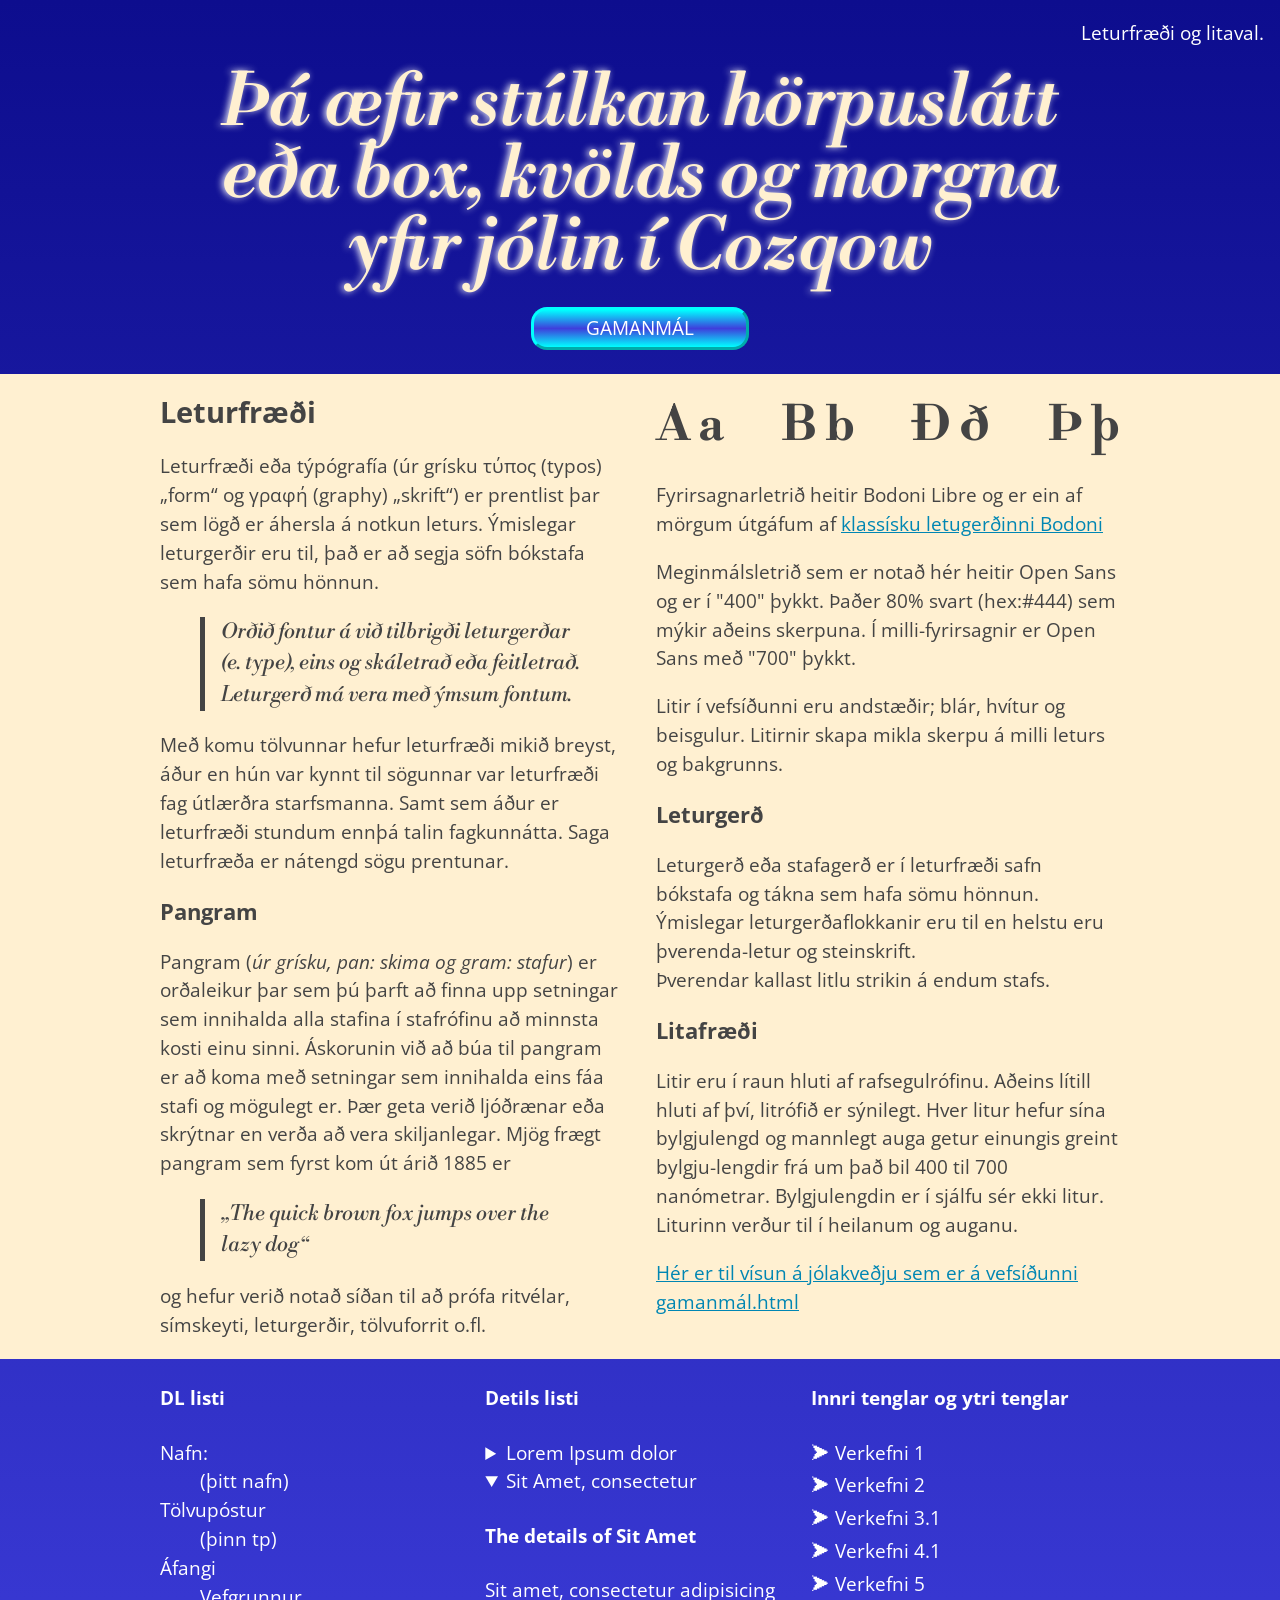
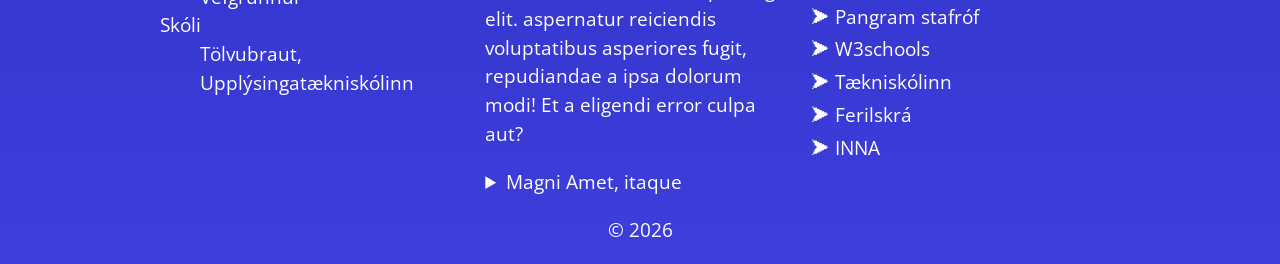
<file: verkefni-5/index.html>
<!DOCTYPE html>
<html lang="is">
  <head>
    <meta name="viewport" content="width=device-width, initial-scale=1.0">
    <meta charset="utf-8"> 
    <title>Verkefni 5 Leturfræði og litaval</title>
	<!--hér sækjum við leturgerðir af fonts.gooogle.com--> 
	<link rel="preconnect" href="https://fonts.googleapis.com">
	<link rel="preconnect" href="https://fonts.gstatic.com" crossorigin>
	<link href="https://fonts.googleapis.com/css2?family=Libre+Bodoni:ital,wght@0,400..700;1,400..700&family=Open+Sans:ital,wght@0,300..800;1,300..800&display=swap" rel="stylesheet">   
	<link rel="stylesheet" href="styles.css">
  </head>
  <body>
    <p class="right">Leturfræði og litaval.</p>
    <header class="container">
        <h1>Þá æfir stúlkan hörpuslátt eða box, kvölds og morgna yfir jólin í Cozqow</h1>
        <a href="gamanmal.html" class="header-button">Gamanmál</a>
    </header>
    <div class="main-bg"> 
    	<main class="container col-2">
			<article>
				<h2>Leturfræði</h2>
				<p>Leturfræði eða týpógrafía (úr grísku τύπος (typos) „form“ og γραφή (graphy) „skrift“) er prentlist þar sem lögð er áhersla á notkun leturs. Ýmislegar leturgerðir eru til, það er að segja söfn bókstafa sem hafa sömu hönnun. </p>
				<blockquote>Orðið fontur á við tilbrigði leturgerðar <em>(e. type)</em>, eins og skáletrað eða feitletrað. Leturgerð má vera með ýmsum fontum.</blockquote>
				<p>Með komu tölvunnar hefur leturfræði mikið breyst, áður en hún var kynnt til sögunnar var leturfræði fag útlærðra starfsmanna. Samt sem áður er leturfræði stundum ennþá talin fagkunnátta. Saga leturfræða er nátengd sögu prentunar.
				</p>
				<h3>Pangram</h3>
				<p>Pangram (<em>úr grísku, pan: skima og gram: stafur</em>) er orðaleikur þar sem þú þarft að finna upp setningar sem innihalda alla stafina í stafrófinu að minnsta kosti einu sinni. Áskorunin við að búa til  pangram er að koma með setningar sem innihalda eins fáa stafi og mögulegt er. Þær geta verið ljóðrænar eða skrýtnar en verða að vera skiljanlegar. Mjög frægt pangram sem fyrst kom út árið 1885 er 
				<blockquote>„The quick brown fox jumps over the lazy dog“</blockquote> og hefur verið notað síðan til að prófa ritvélar, símskeyti, leturgerðir, tölvuforrit o.fl.</p>
			</article>
			<article>
				<section class="bodoni">
					<h1>A a</h1>
					<h1>B b</h1>
					<h1>Ð ð</h1>
					<h1>Þ þ</h1>
				</section>
				<p>Fyrirsagnarletrið heitir Bodoni Libre og er ein af mörgum útgáfum af <a href="https://en.wikipedia.org/wiki/Bodoni"> klassísku letugerðinni Bodoni</a> </li>
				</p><p>Meginmálsletrið sem er notað hér heitir Open Sans og er í "400" þykkt. Þaðer 80% svart (hex:#444) sem mýkir aðeins skerpuna. Í milli-fyrirsagnir er Open Sans með "700" þykkt.
				</p><p>Litir í vefsíðunni eru andstæðir; blár, hvítur og beisgulur. Litirnir skapa mikla skerpu á milli leturs og bakgrunns. </p>
				<h3>Leturgerð</h3>
				<p>Leturgerð eða stafagerð er í leturfræði safn bókstafa og tákna sem hafa sömu hönnun. Ýmislegar leturgerða<wbr>flokkanir eru til en helstu eru þverenda-<wbr>letur og steinskrift. <br>Þverendar kallast litlu strikin á endum stafs.</p> 
				<h3>Litafræði</h3>
				<p>Litir eru í raun hluti af rafsegulrófinu. Aðeins lítill hluti af því, litrófið er sýnilegt. Hver litur hefur sína bylgjulengd og mannlegt auga getur einungis greint bylgju-<wbr>lengdir frá um það bil 400 til 700 nanómetrar. Bylgjulengdin er í sjálfu sér ekki litur. Liturinn verður til í heilanum og auganu.
				</p>       <!-- Ath! ID # er stafnæmt -->
				<p><a href="gamanmal.html#Jólakveðja">Hér er til vísun á jólakveðju sem er á vefsíðunni gamanmál.html</a></p>
			</article>
    	</main>
    </div> <!--bakgrunnur endar hér-->
    <footer class="container col-3">
      <nav>
        <h4>DL listi </h4>
        <dl><!--Description list, nafn tölvupóstur, áfangi og skóli-->
			<dt>Nafn:</dt>
				<dd>(þitt nafn)</dd>
			<dt>Tölvupóstur</dt>
				<dd>(þinn tp)</dd>
			<dt>Áfangi</dt>
				<dd>Vefgrunnur</dd>
			<dt>Skóli</dt>
				<dd>Tölvubraut, Upplýsingatækniskólinn</dd>
        </dl>
      </nav>
      <nav>
			<h4>Detils listi</h4>
			<details name="listi">
				<summary>Lorem Ipsum dolor</summary>
				<h4>The details of Lorem Ipsum</h4>
				<p>Lorem ipsum dolor sit amet, consectetur adipisicing elit. Magni amet, itaque praesentium obcaecati nesciunt, aspernatur reiciendis voluptatibus asperiores fugit?</p>
			</details>
			<details name="listi" open> <!--hægt að bæta við eigindinu (atribute) "open" í listan-->
				<summary>Sit Amet, consectetur</summary>
				<h4>The details of Sit Amet</h4>
				<p>Sit amet, consectetur adipisicing elit. aspernatur reiciendis voluptatibus asperiores fugit, repudiandae a ipsa dolorum modi! Et a eligendi error culpa aut?</p>
			</details>
			<details name="listi">
				<summary>Magni Amet, itaque</summary>
				<h4>The details of Magni Amet</h4>
				<p>Magni amet, itaque praesentium obcaecati nesciunt, Lorem ipsum dolor sit amet, consectetur adipisicing elit. aspernatur reiciendis voluptatibus asperiores fugit, repudiandae a ipsa dolorum modi! Et a eligendi error culpa aut?</p>
			</details>
      </nav>
      <nav>
		<h4>Innri tenglar og ytri tenglar</em></h4>
		<ul>
			<li><a href="../verkefni-1/index.html">Verkefni 1</a></li>
			<li><a href="../verkefni-2//verkefni-21/index.html">Verkefni 2</a></li>
			<li><a href="../verkefni-3/verkefni-31/index.html">Verkefni 3.1</a></li>
			<li><a href="../verkefni-4/verkefni-41/index.html">Verkefni 4.1</a></li>
			<li><a href="#">Verkefni 5</a></li>
		</ul>
        <ul>
			<li><a href="https://pangram.me/">Pangram stafróf</a></li>
			<li><a href="https://www.w3schools.com/">W3schools</a></li>
			<li><a href="https://www.tskoli.is">Tækniskólinn</a></li>
			<li><a href="#">Ferilskrá</a></li>
			<li><a href="https://www.inna.is">INNA</a></li>
        </ul>
      </nav>
      </footer>
    <p class="center">&copy; 2026  <!--nafnið þitt hér--></p>
  </body>
</html>
</file>
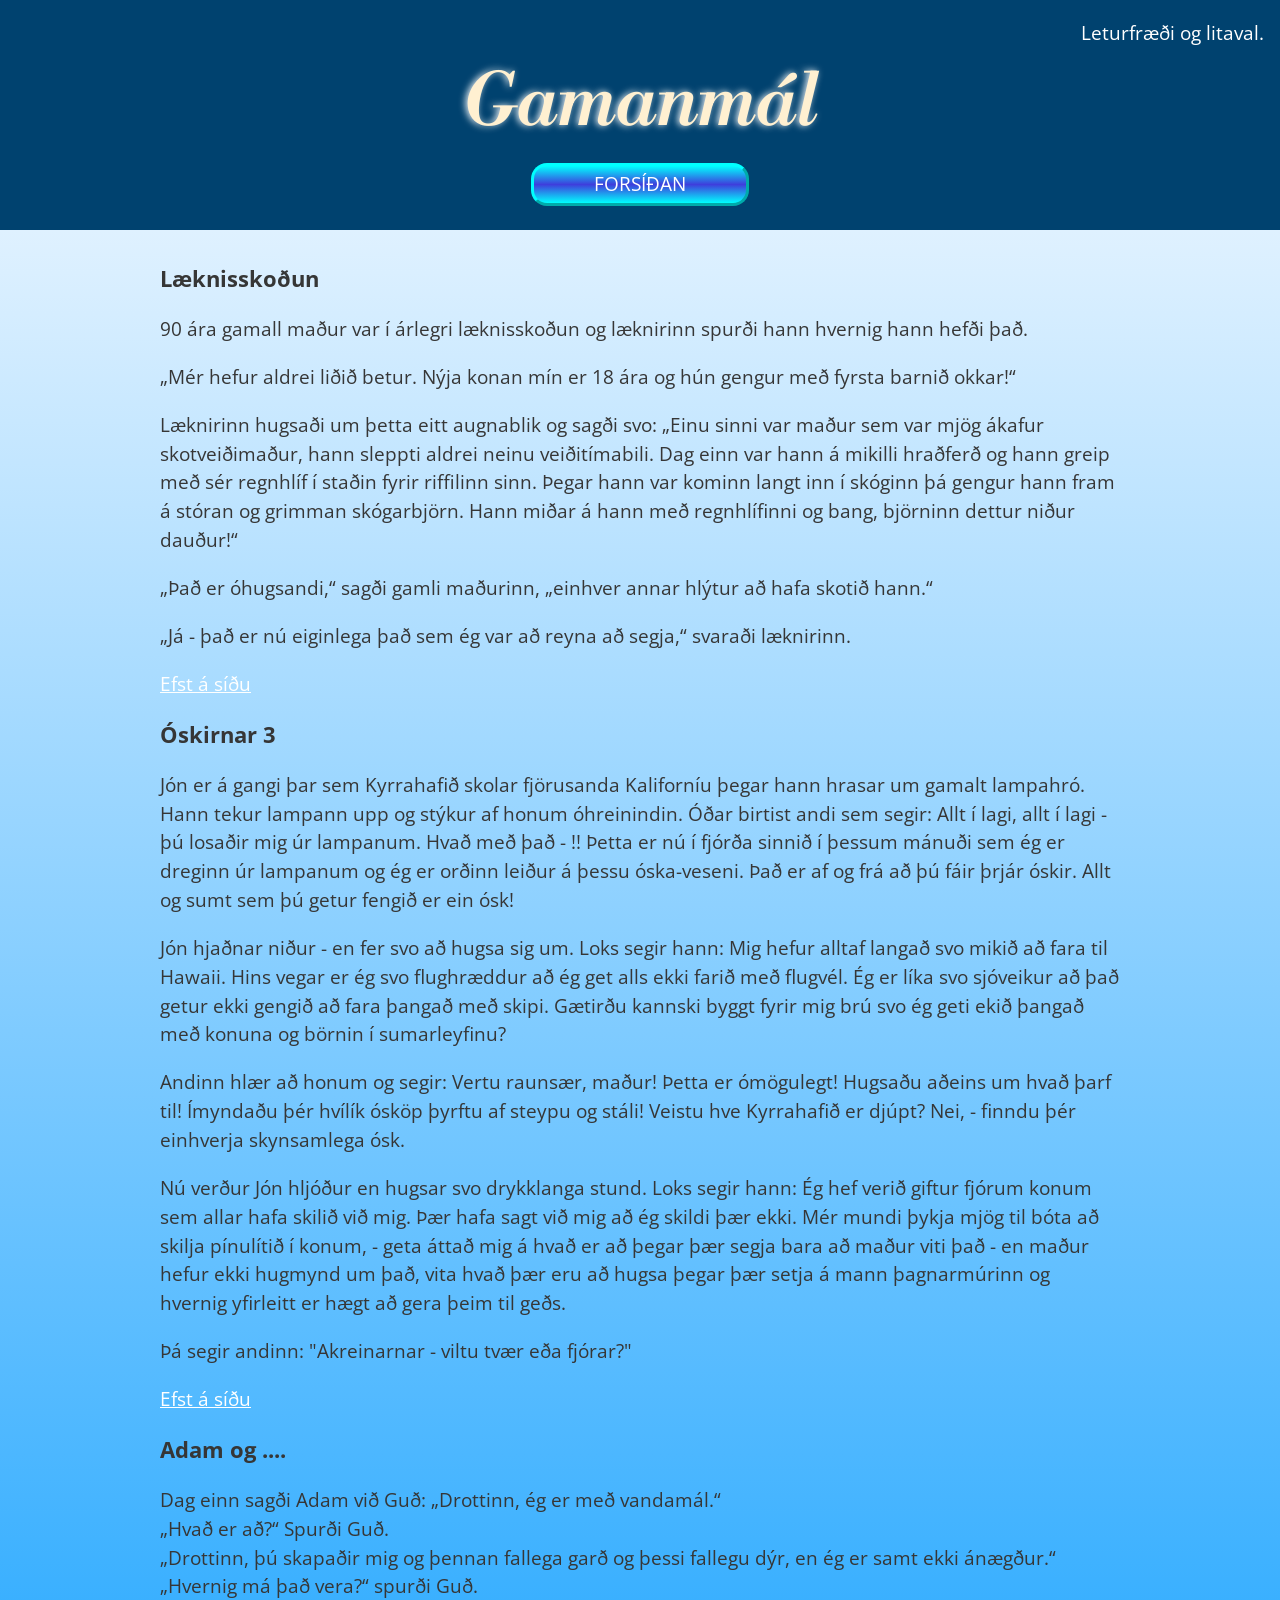
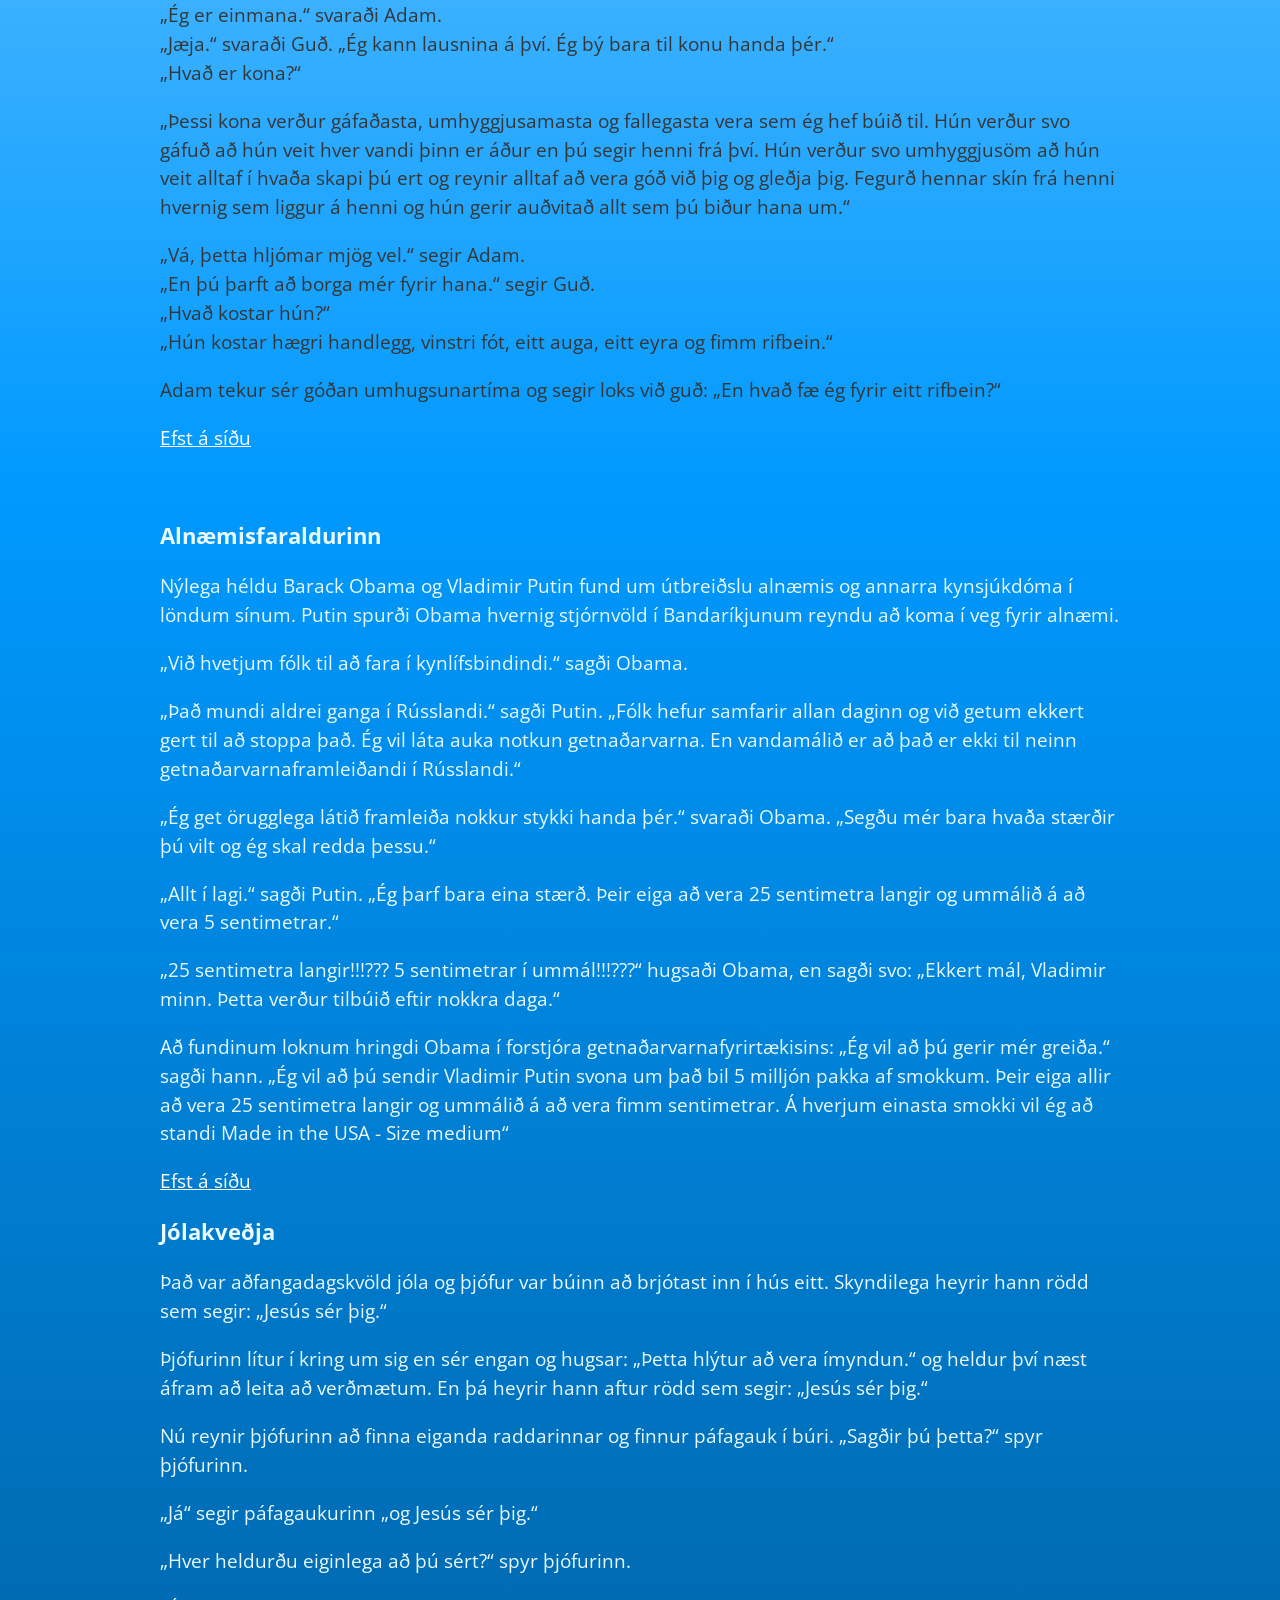
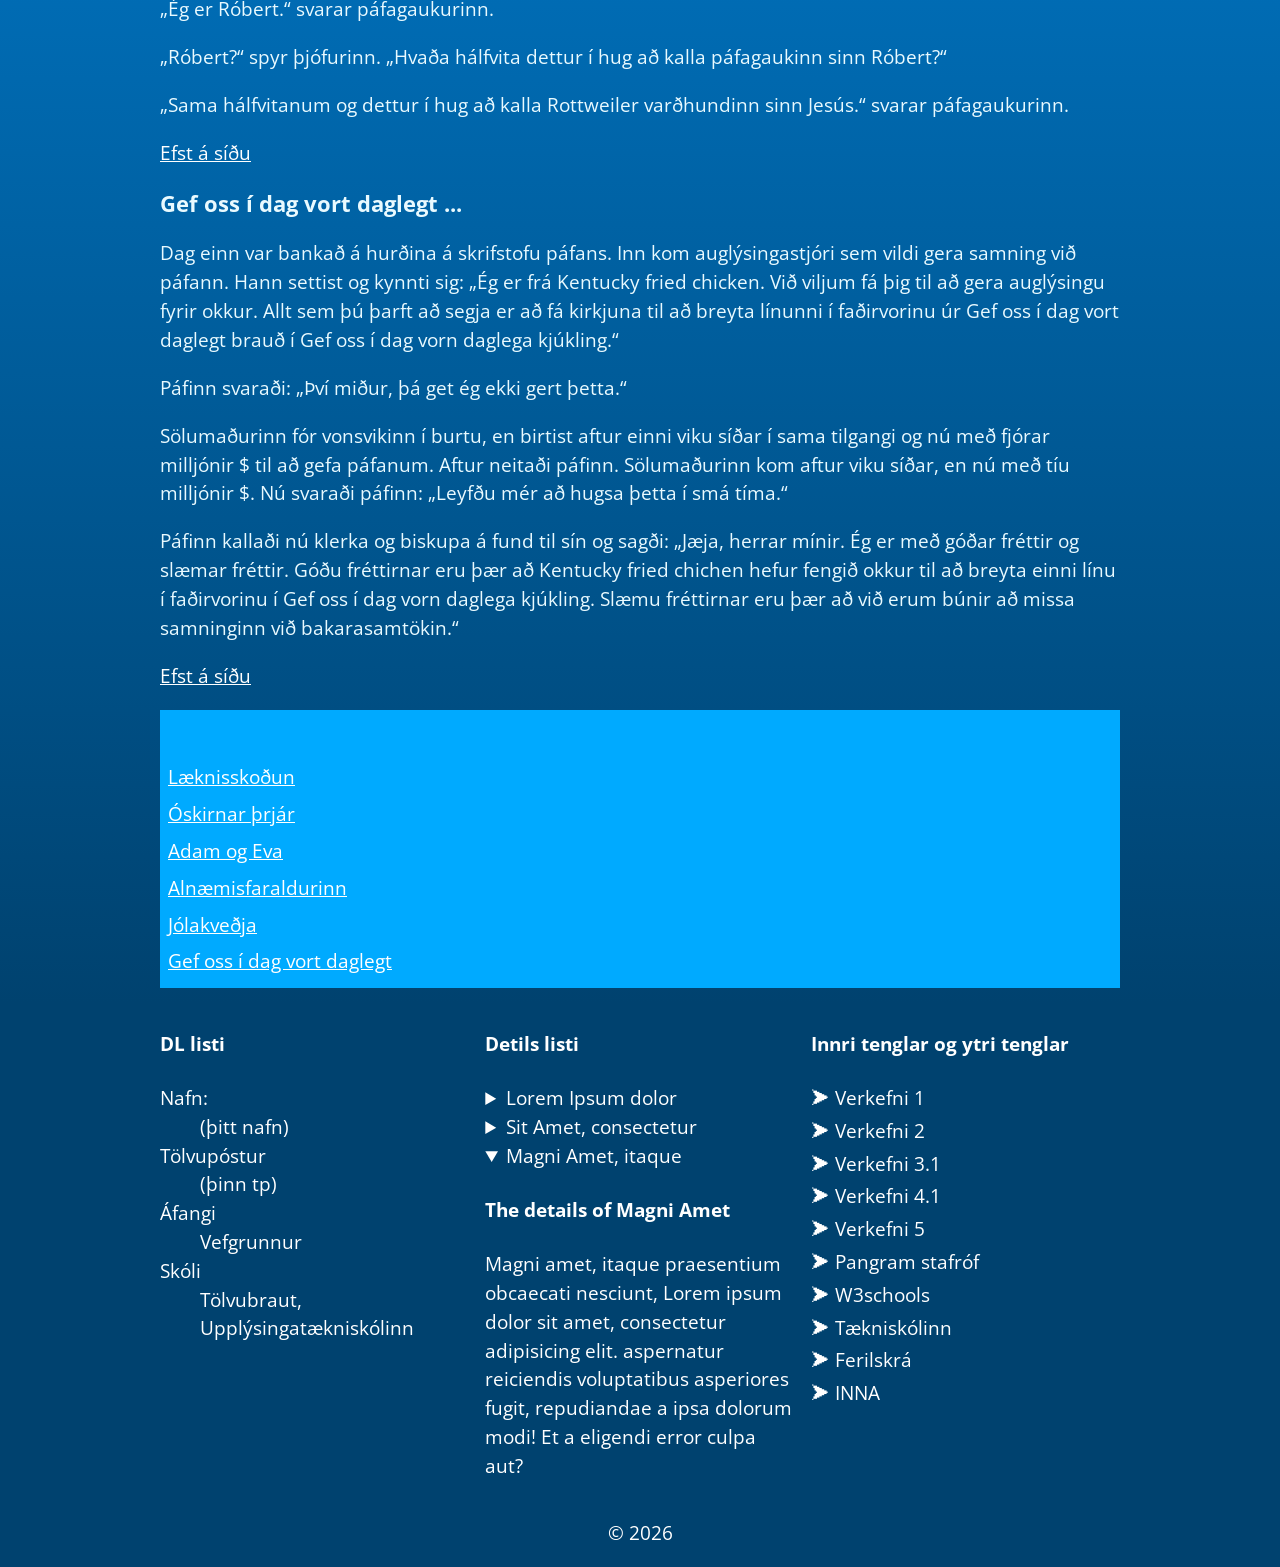
<file: demo.html>
<!DOCTYPE html>
<html lang="is">
  <head>
    <meta name="viewport" content="width=device-width, initial-scale=1.0">
    <meta charset="utf-8"> 
    <title>Verkefni 5 Leturfræði og litaval</title>
	<!--hér sækjum við leturgerðir af fonts.gooogle.com--> 
	<link rel="preconnect" href="https://fonts.googleapis.com">
	<link rel="preconnect" href="https://fonts.gstatic.com" crossorigin>
	<link href="https://fonts.googleapis.com/css2?family=Libre+Bodoni:ital,wght@0,400..700;1,400..700&family=Open+Sans:ital,wght@0,300..800;1,300..800&display=swap" rel="stylesheet">   
	<link rel="stylesheet" href="demo-styles.css">
  </head>
  <body id="#top">
    <p class="right">Leturfræði og litaval.</p>
    <header class="container">
        <h1>Gamanmál</h1>
		<p><a href="index.html" class="header-button">Forsíðan</a></p>
    </header>
    <div class="main-bg-1"> 
    	<main class="container">
			<section class="articles padd-top-7">
				<article id="Læknisskoðun">
					<h3>Læknisskoðun</h3>
					<p>90 ára gamall maður var í árlegri læknisskoðun og læknirinn spurði hann hvernig hann hefði það.
					</p><p>          
					„Mér hefur aldrei liðið betur. Nýja konan mín er 18 ára og hún gengur með fyrsta barnið okkar!“
					</p><p>          
					Læknirinn hugsaði um þetta eitt augnablik og sagði svo: „Einu sinni var maður sem var mjög ákafur skotveiðimaður, hann sleppti aldrei neinu veiðitímabili. Dag einn var hann á mikilli hraðferð og hann greip með sér regnhlíf í staðin fyrir riffilinn sinn. Þegar hann var kominn langt inn í skóginn þá gengur hann fram á stóran og grimman skógarbjörn. Hann miðar á hann með regnhlífinni og bang,  björninn dettur niður dauður!“
					</p><p>          
					„Það er óhugsandi,“ sagði gamli maðurinn, „einhver annar hlýtur að hafa skotið hann.“
					</p>
					<p>„Já - það er nú eiginlega það sem ég var að reyna að segja,“ svaraði læknirinn.</p>
					<p><a href="#top">Efst á síðu</a></p>
				</article>
				<article id="Óskirnar">
					<div>
						<h3>Óskirnar 3</h3>
						<p>Jón er á gangi þar sem Kyrrahafið skolar fjörusanda Kaliforníu þegar hann hrasar um gamalt lampahró. Hann tekur lampann upp og stýkur af honum óhreinindin. Óðar birtist andi sem segir: Allt í lagi, allt í lagi - þú losaðir mig úr lampanum. Hvað með það - !! Þetta er nú í fjórða sinnið í þessum mánuði sem ég er dreginn úr lampanum og ég er orðinn leiður á þessu óska-veseni. Það er af og frá að þú fáir þrjár óskir. Allt og sumt sem þú getur fengið er ein ósk!
						</p><p>
						Jón hjaðnar niður - en fer svo að hugsa sig um. Loks segir hann: Mig hefur alltaf langað svo mikið að fara til Hawaii. Hins vegar er ég svo flughræddur að ég get alls ekki farið með flugvél. Ég er líka svo sjóveikur að það getur ekki gengið að fara þangað með skipi. Gætirðu kannski byggt fyrir mig brú svo ég geti ekið þangað með konuna og börnin í sumarleyfinu?
						</p>
					</div>
					<div>
						<p>Andinn hlær að honum og segir: Vertu raunsær, maður! Þetta er ómögulegt! Hugsaðu aðeins um hvað þarf til! Ímyndaðu þér hvílík ósköp þyrftu af steypu og stáli! Veistu hve Kyrrahafið er djúpt? Nei, - finndu þér einhverja skynsamlega ósk.
						</p><p>
						Nú verður Jón hljóður en hugsar svo drykklanga stund. Loks segir hann: Ég hef verið giftur fjórum konum sem allar hafa skilið við mig. Þær hafa sagt við mig að ég skildi þær ekki. Mér mundi þykja mjög til bóta að skilja pínulítið í konum, - geta áttað mig á hvað er að þegar þær segja bara að maður viti það - en maður hefur ekki hugmynd um það, vita hvað þær eru að hugsa þegar þær setja á mann þagnarmúrinn og hvernig yfirleitt er hægt að gera þeim til geðs.
						</p><p>
						Þá segir andinn: "Akreinarnar - viltu tvær eða fjórar?"
						</p>
						<p><a href="#top">Efst á síðu</a></p>
					</div>
				</article>
				<article id="Adam">
					<h3>Adam og ....</h3>
					<P>Dag einn sagði Adam við Guð: „Drottinn, ég er með vandamál.“
					<br>„Hvað er að?“ Spurði Guð.
					<br>„Drottinn, þú skapaðir mig og þennan fallega garð og þessi fallegu dýr, en ég er samt ekki ánægður.“
					<br>„Hvernig má það vera?“ spurði Guð.
					<br>„Ég er einmana.“ svaraði Adam.
					<br>„Jæja.“ svaraði Guð. „Ég kann lausnina á því. Ég bý bara til konu handa þér.“
					<br>„Hvað er kona?“
					<p>„Þessi kona verður gáfaðasta, umhyggjusamasta og fallegasta vera sem ég hef búið til. Hún verður svo gáfuð að hún veit hver vandi þinn er áður en þú segir henni frá því. Hún verður svo umhyggjusöm að hún veit alltaf í hvaða skapi þú ert og reynir alltaf að vera góð við þig og gleðja þig. Fegurð hennar skín frá henni hvernig sem liggur á henni og hún gerir auðvitað allt sem þú biður hana um.“</p>
					<p>„Vá, þetta hljómar mjög vel.“ segir Adam.
					<br>„En þú þarft að borga mér fyrir hana.“ segir Guð.
					<br>„Hvað kostar hún?“
					<br>„Hún kostar hægri handlegg, vinstri fót, eitt auga, eitt eyra og fimm rifbein.“
					<p>Adam tekur sér góðan umhugsunartíma og segir loks við guð: „En hvað fæ ég fyrir eitt rifbein?“
					</p>
					<p><a href="#top">Efst á síðu</a></p>
				</article>
			</section>
		</main>
	</div> <!--bakgrunnur 1 endar hér-->
	<div class="main-bg-2"> 
		<main class="container">
			<section
				<article id="Alnæmis">
					<h3 class=" ">Alnæmisfaraldurinn</h3>
					<p>Nýlega héldu Barack Obama og Vladimir Putin fund um útbreiðslu alnæmis og annarra kynsjúkdóma í löndum sínum. Putin spurði Obama hvernig stjórnvöld í Bandaríkjunum reyndu að koma í veg fyrir alnæmi.
					</p><p>
					„Við hvetjum fólk til að fara í kynlífsbindindi.“ sagði Obama.
					</p><p>
					„Það mundi aldrei ganga í Rússlandi.“ sagði Putin. „Fólk hefur samfarir allan daginn og við getum ekkert gert til að stoppa það. Ég vil láta auka notkun getnaðarvarna. En vandamálið er að það er ekki til neinn getnaðarvarnaframleiðandi í Rússlandi.“
					</p><p>
					„Ég get örugglega látið framleiða nokkur stykki handa þér.“ svaraði Obama. „Segðu mér bara hvaða stærðir þú vilt og ég skal redda þessu.“
					</p><p>
					„Allt í lagi.“ sagði Putin. „Ég þarf bara eina stærð. Þeir eiga að vera 25 sentimetra langir og ummálið á að vera 5 sentimetrar.“
					</p><p>
					„25 sentimetra langir!!!??? 5 sentimetrar í ummál!!!???“ hugsaði Obama, en sagði svo: „Ekkert mál, Vladimir minn. Þetta verður tilbúið eftir nokkra daga.“
					</p><p>
					Að fundinum loknum hringdi Obama í forstjóra getnaðarvarnafyrirtækisins: „Ég vil að þú gerir mér greiða.“ sagði hann. „Ég vil að þú sendir Vladimir Putin svona um það bil 5 milljón pakka af smokkum. Þeir eiga allir að vera 25 sentimetra langir og ummálið á að vera fimm sentimetrar. Á hverjum einasta smokki vil ég að standi Made in the USA - Size medium“
					</p>
					<p><a href="#top">Efst á síðu</a></p>
				</article>
				<article id="Jólakveðja">
					<h3>Jólakveðja</h3>
					<p>Það var aðfangadagskvöld jóla og þjófur var búinn að brjótast inn í hús eitt. Skyndilega heyrir hann rödd sem segir: „Jesús sér þig.“
					</p><p>
					Þjófurinn lítur í kring um sig en sér engan og hugsar: „Þetta hlýtur að vera ímyndun.“ og heldur því næst áfram að leita að verðmætum. En þá heyrir hann aftur rödd sem segir: „Jesús sér þig.“
					</p><p>
					Nú reynir þjófurinn að finna eiganda raddarinnar og finnur páfagauk í búri. „Sagðir þú þetta?“ spyr þjófurinn.
					</p><p>
					„Já“ segir páfagaukurinn „og Jesús sér þig.“
					</p><p>
					„Hver heldurðu eiginlega að þú sért?“ spyr þjófurinn.
					</p><p>
					„Ég er Róbert.“ svarar páfagaukurinn.
					</p><p>
					„Róbert?“ spyr þjófurinn. „Hvaða hálfvita dettur í hug að kalla páfagaukinn sinn Róbert?“
					</p><p>
					„Sama hálfvitanum og dettur í hug að kalla Rottweiler varðhundinn sinn Jesús.“ svarar páfagaukurinn.
					</p><p><a href="#top">Efst á síðu</a></p>
				</article>
				<article id="Gef">
					<h3>Gef oss í dag vort daglegt ... </h3>
					<p>Dag einn var bankað á hurðina á skrifstofu páfans. Inn kom auglýsingastjóri sem vildi gera samning við páfann. Hann settist og kynnti sig: „Ég er frá Kentucky fried chicken. Við viljum fá þig til að gera auglýsingu fyrir okkur. Allt sem þú þarft að segja er að fá kirkjuna til að breyta línunni í faðirvorinu úr Gef oss í dag vort daglegt brauð í Gef oss í dag vorn daglega kjúkling.“
					</p><p>
					Páfinn svaraði: „Því miður, þá get ég ekki gert þetta.“
					</p><p>
					Sölumaðurinn fór vonsvikinn í burtu, en birtist aftur einni viku síðar í sama tilgangi og nú með fjórar milljónir $ til að gefa páfanum. Aftur neitaði páfinn. Sölumaðurinn kom aftur viku síðar, en nú með tíu milljónir $. Nú svaraði páfinn: „Leyfðu mér að hugsa þetta í smá tíma.“
					</p><p>
					Páfinn kallaði nú klerka og biskupa á fund til sín og sagði: „Jæja, herrar mínir. Ég er með góðar fréttir og slæmar fréttir. Góðu fréttirnar eru þær að Kentucky fried chichen hefur fengið okkur til að breyta einni línu í faðirvorinu í Gef oss í dag vorn daglega kjúkling. Slæmu fréttirnar eru þær að við erum búnir að missa samninginn við bakarasamtökin.“
					</p><p><a href="#top">Efst á síðu</a></p>
				</article>
			</section>
			<section class="sticky-menu"><!--verður að vera "block element" til að vera "sticky"-->
				<aside class="aside-menu"><!--setjum display flex og grid-area á aside og staðsetjum efst á síðu í farsímaskjáum-->
					<a href="#Læknisskoðun">Læknisskoðun</a>
					<a href="#Óskirnar">Óskirnar þrjár</a>
					<a href="#Adam">Adam og Eva</a>
					<a href="#Alnæmis">Alnæmisfaraldurinn</a>
					<a href="#Jólakveðja">Jólakveðja</a>
					<a href="#Gef">Gef oss í dag vort daglegt</a>
				</aside>
			</section>
        </main>
    </div> <!--bakgrunnur 2 endar hér-->
    <footer class="container col-3">
      <nav>
        <h4>DL listi </h4>
        <dl><!--Description list, nafn tölvupóstur, áfangi og skóli-->
			<dt>Nafn:</dt>
				<dd>(þitt nafn)</dd>
			<dt>Tölvupóstur</dt>
				<dd>(þinn tp)</dd>
			<dt>Áfangi</dt>
				<dd>Vefgrunnur</dd>
			<dt>Skóli</dt>
				<dd>Tölvubraut, Upplýsingatækniskólinn</dd>
        </dl>
      </nav>
      <nav>
			<h4>Detils listi</h4>
			<details name="listi">
				<summary>Lorem Ipsum dolor</summary>
				<h4>The details of Lorem Ipsum</h4>
				<p>Lorem ipsum dolor sit amet, consectetur adipisicing elit. Magni amet, itaque praesentium obcaecati nesciunt, aspernatur reiciendis voluptatibus asperiores fugit?</p>
			</details>
			<details name="listi"> <!--hægt að bæta við eigindinu (atribute) "open" í listan-->
				<summary>Sit Amet, consectetur</summary>
				<h4>The details of Sit Amet</h4>
				<p>Sit amet, consectetur adipisicing elit. aspernatur reiciendis voluptatibus asperiores fugit, repudiandae a ipsa dolorum modi! Et a eligendi error culpa aut?</p>
			</details>
			<details name="listi" open>
				<summary>Magni Amet, itaque</summary>
				<h4>The details of Magni Amet</h4>
				<p>Magni amet, itaque praesentium obcaecati nesciunt, Lorem ipsum dolor sit amet, consectetur adipisicing elit. aspernatur reiciendis voluptatibus asperiores fugit, repudiandae a ipsa dolorum modi! Et a eligendi error culpa aut?</p>
			</details>
      </nav>
      <nav>
		<h4>Innri tenglar og ytri tenglar</em></h4>
		<ul>
			<li><a href="../verkefni-1">Verkefni 1</a></li>
			<li><a href="../verkefni-2/">Verkefni 2</a></li>
			<li><a href="../verkefni-3/verkefni-31/">Verkefni 3.1</a></li>
			<li><a href="../verkefni-4/verkefni-41/">Verkefni 4.1</a></li>
			<li><a href="../verkefni-5/index.html">Verkefni 5</a></li>
		</ul>
        <ul>
			<li><a href="https://pangram.me/">Pangram stafróf</a></li>
			<li><a href="https://www.w3schools.com/">W3schools</a></li>
			<li><a href="https://www.tskoli.is">Tækniskólinn</a></li>
			<li><a href="#">Ferilskrá</a></li>
			<li><a href="https://www.inna.is">INNA</a></li>
        </ul>
      </nav>
      </footer>
    <p class="center">&copy; 2026  <!--nafnið þitt hér--></p>
  </body>
</html>
</file>
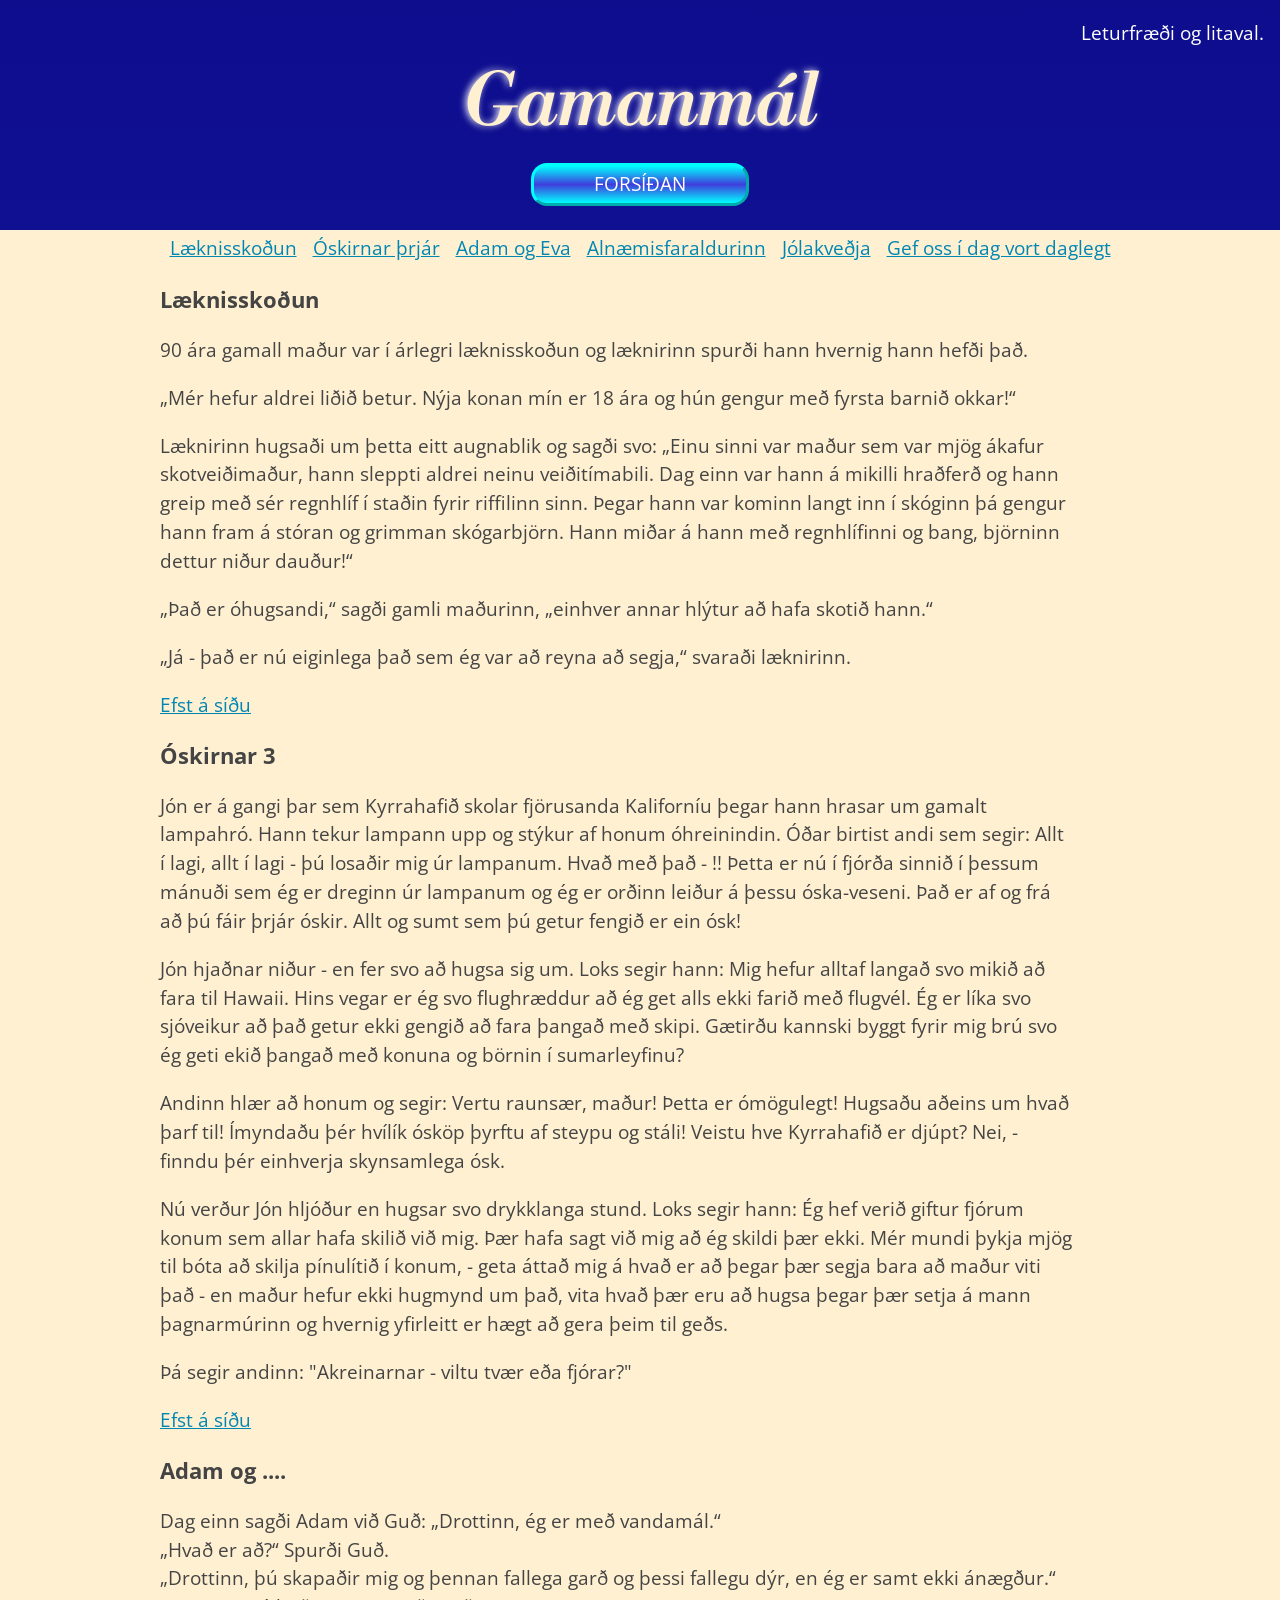
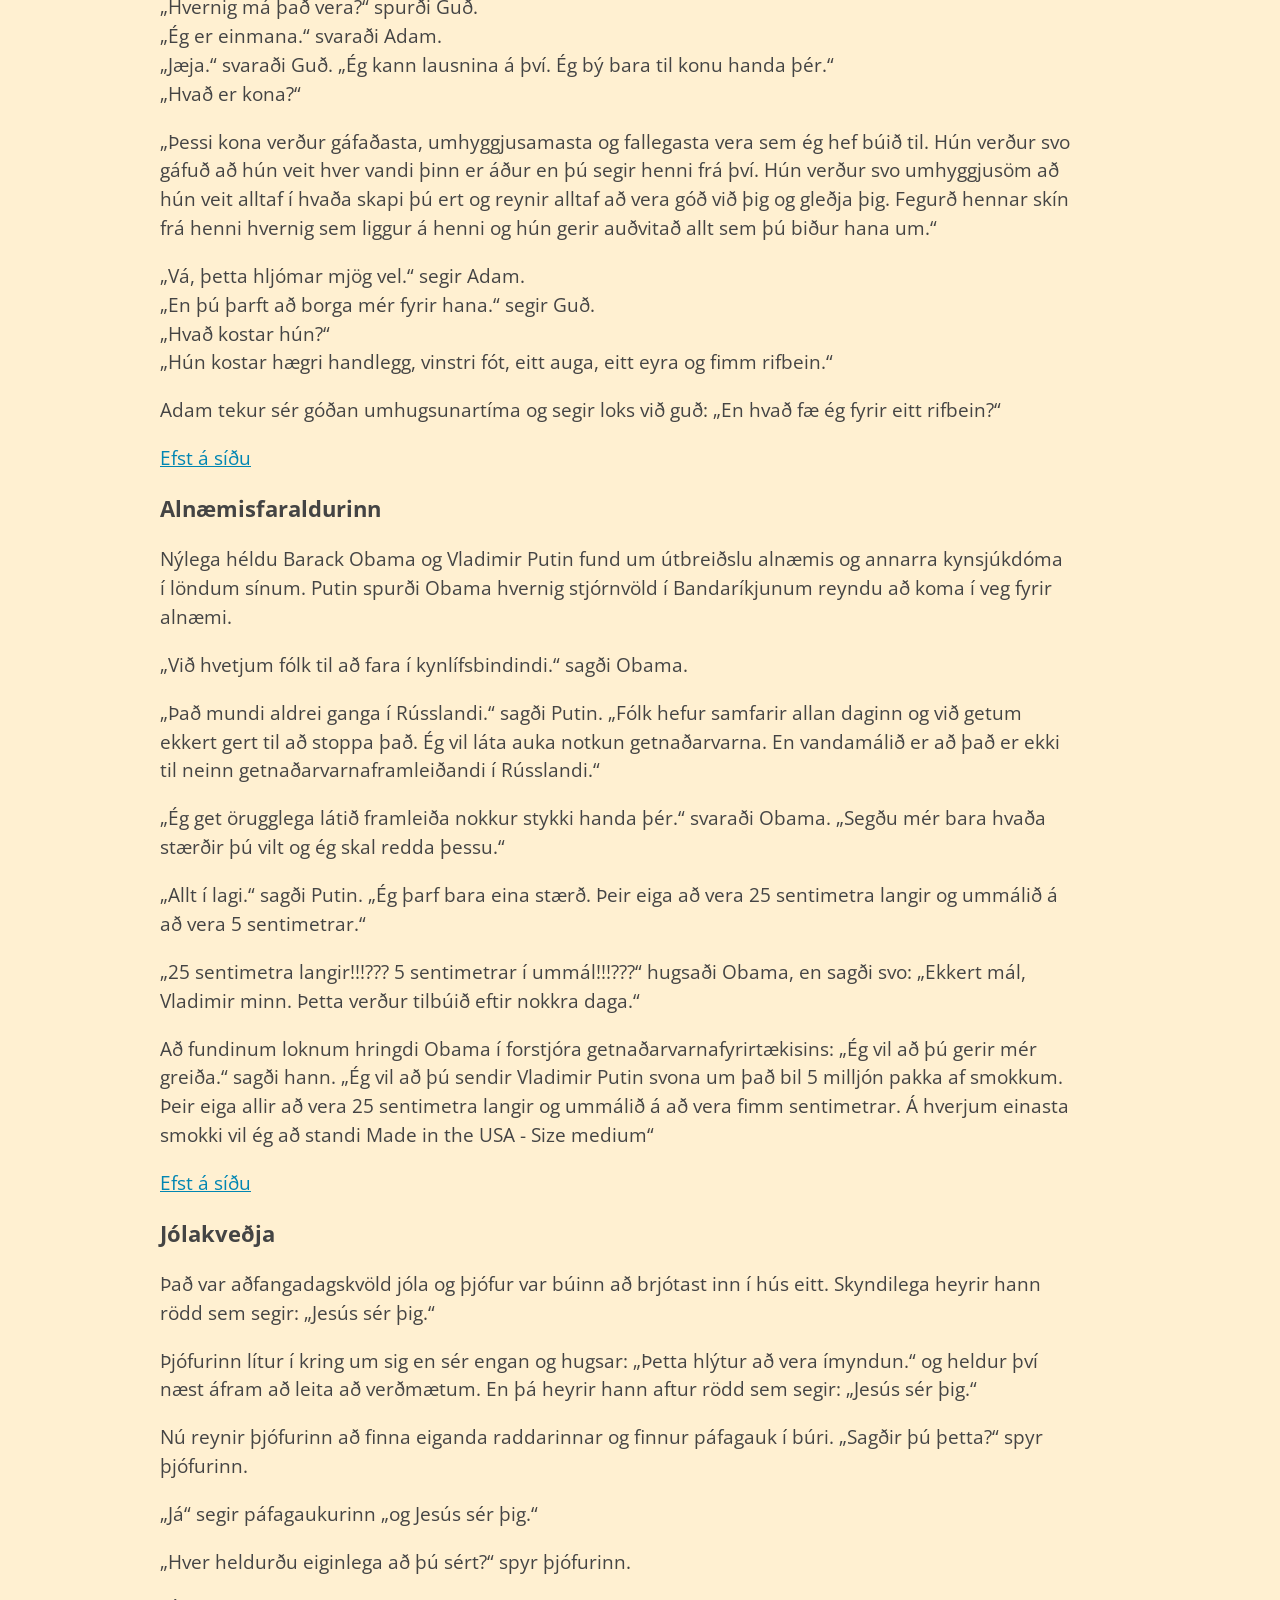
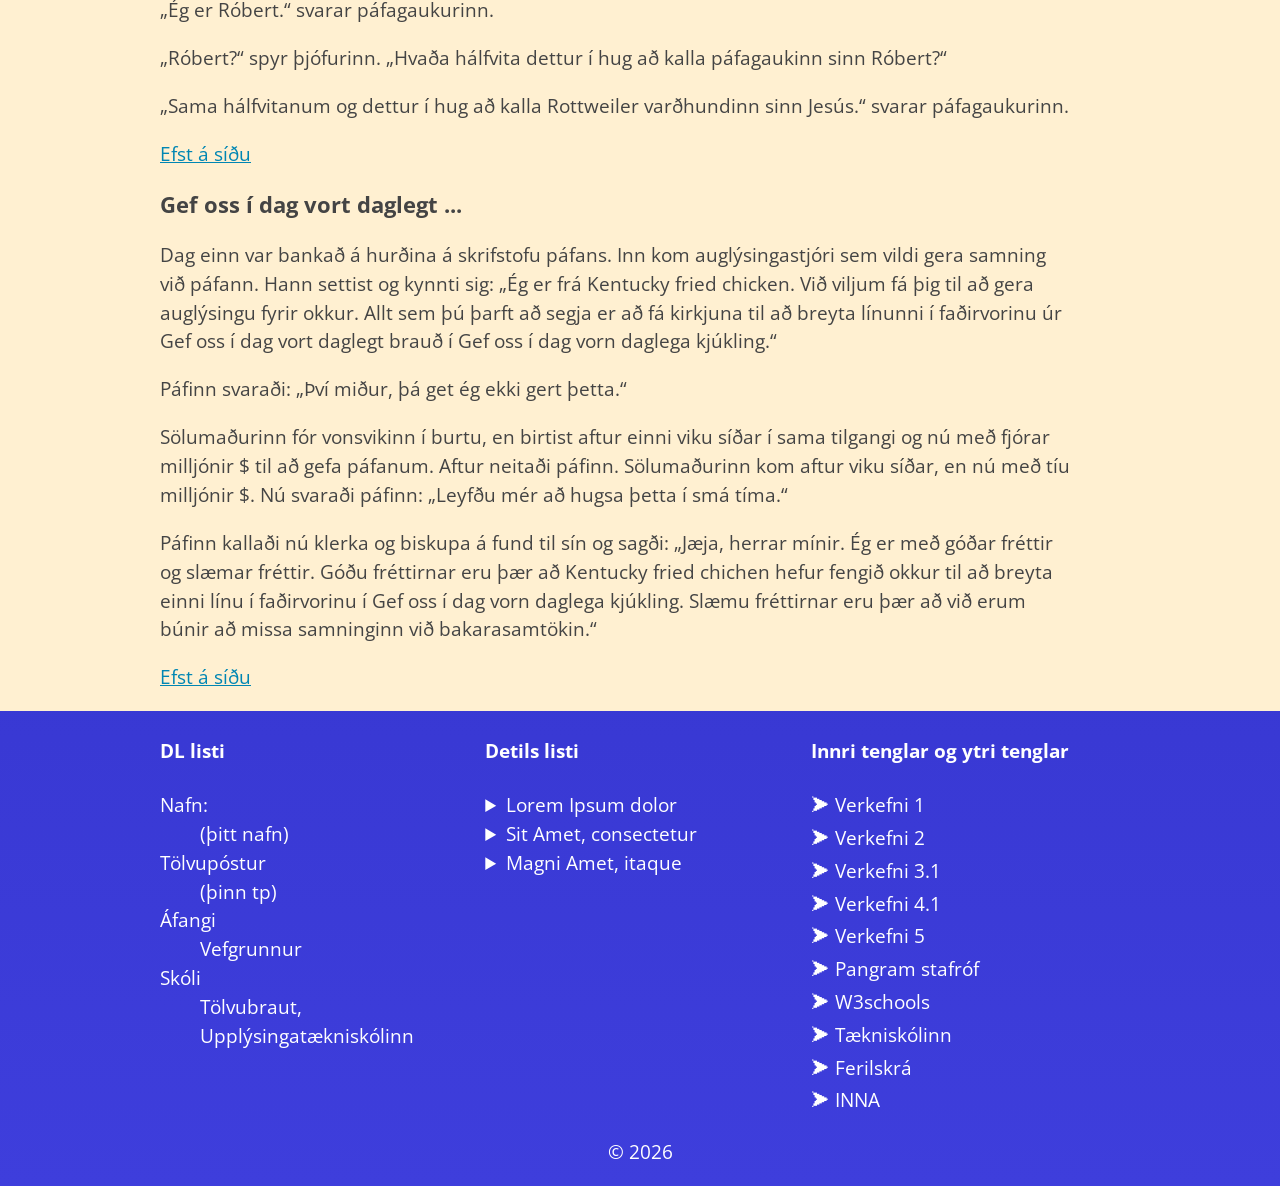
<file: gamanmal.html>
<!DOCTYPE html>
<html lang="is">
  <head>
    <meta name="viewport" content="width=device-width, initial-scale=1.0">
    <meta charset="utf-8"> 
    <title>Verkefni 5 Leturfræði og litaval</title>
	<!--hér sækjum við leturgerðir af fonts.gooogle.com--> 
	<link rel="preconnect" href="https://fonts.googleapis.com">
	<link rel="preconnect" href="https://fonts.gstatic.com" crossorigin>
	<link href="https://fonts.googleapis.com/css2?family=Libre+Bodoni:ital,wght@0,400..700;1,400..700&family=Open+Sans:ital,wght@0,300..800;1,300..800&display=swap" rel="stylesheet">   
	<link rel="stylesheet" href="styles.css">
  </head>
  <body id="#top">
    <p class="right">Leturfræði og litaval.</p>
    <header class="container">
        <h1>Gamanmál</h1>
		<p><a href="index.html" class="header-button">Forsíðan</a></p>
    </header>
    <div class="main-bg">
		
			<section class="sticky-menu"><!--verður að vera "block element" til að vera "sticky"-->
				<aside class="aside-menu"><!--setjum display flex og grid-area á aside og staðsetjum efst á síðu í farsímaskjáum-->
					<a href="#Læknisskoðun">Læknisskoðun</a>
					<a href="#Óskirnar">Óskirnar þrjár</a>
					<a href="#Adam">Adam og Eva</a>
					<a href="#Alnæmis">Alnæmisfaraldurinn</a>
					<a href="#Jólakveðja">Jólakveðja</a>
					<a href="#Gef">Gef oss í dag vort daglegt</a>
				</aside>
			</section>
 
    	<main class="container col-31">
			<section class="articles padd-top-7">
				<article id="Læknisskoðun">
					<h3>Læknisskoðun</h3>
					<p>90 ára gamall maður var í árlegri læknisskoðun og læknirinn spurði hann hvernig hann hefði það.
					</p><p>          
					„Mér hefur aldrei liðið betur. Nýja konan mín er 18 ára og hún gengur með fyrsta barnið okkar!“
					</p><p>          
					Læknirinn hugsaði um þetta eitt augnablik og sagði svo: „Einu sinni var maður sem var mjög ákafur skotveiðimaður, hann sleppti aldrei neinu veiðitímabili. Dag einn var hann á mikilli hraðferð og hann greip með sér regnhlíf í staðin fyrir riffilinn sinn. Þegar hann var kominn langt inn í skóginn þá gengur hann fram á stóran og grimman skógarbjörn. Hann miðar á hann með regnhlífinni og bang,  björninn dettur niður dauður!“
					</p><p>          
					„Það er óhugsandi,“ sagði gamli maðurinn, „einhver annar hlýtur að hafa skotið hann.“
					</p>
					<p>„Já - það er nú eiginlega það sem ég var að reyna að segja,“ svaraði læknirinn.</p>
					<p><a href="#top">Efst á síðu</a></p>
				</article>
				<article id="Óskirnar">
					<div>
						<h3>Óskirnar 3</h3>
						<p>Jón er á gangi þar sem Kyrrahafið skolar fjörusanda Kaliforníu þegar hann hrasar um gamalt lampahró. Hann tekur lampann upp og stýkur af honum óhreinindin. Óðar birtist andi sem segir: Allt í lagi, allt í lagi - þú losaðir mig úr lampanum. Hvað með það - !! Þetta er nú í fjórða sinnið í þessum mánuði sem ég er dreginn úr lampanum og ég er orðinn leiður á þessu óska-veseni. Það er af og frá að þú fáir þrjár óskir. Allt og sumt sem þú getur fengið er ein ósk!
						</p><p>
						Jón hjaðnar niður - en fer svo að hugsa sig um. Loks segir hann: Mig hefur alltaf langað svo mikið að fara til Hawaii. Hins vegar er ég svo flughræddur að ég get alls ekki farið með flugvél. Ég er líka svo sjóveikur að það getur ekki gengið að fara þangað með skipi. Gætirðu kannski byggt fyrir mig brú svo ég geti ekið þangað með konuna og börnin í sumarleyfinu?
						</p>
					</div>
					<div>
						<p>Andinn hlær að honum og segir: Vertu raunsær, maður! Þetta er ómögulegt! Hugsaðu aðeins um hvað þarf til! Ímyndaðu þér hvílík ósköp þyrftu af steypu og stáli! Veistu hve Kyrrahafið er djúpt? Nei, - finndu þér einhverja skynsamlega ósk.
						</p><p>
						Nú verður Jón hljóður en hugsar svo drykklanga stund. Loks segir hann: Ég hef verið giftur fjórum konum sem allar hafa skilið við mig. Þær hafa sagt við mig að ég skildi þær ekki. Mér mundi þykja mjög til bóta að skilja pínulítið í konum, - geta áttað mig á hvað er að þegar þær segja bara að maður viti það - en maður hefur ekki hugmynd um það, vita hvað þær eru að hugsa þegar þær setja á mann þagnarmúrinn og hvernig yfirleitt er hægt að gera þeim til geðs.
						</p><p>
						Þá segir andinn: "Akreinarnar - viltu tvær eða fjórar?"
						</p>
						<p><a href="#top">Efst á síðu</a></p>
					</div>
				</article>
				<article id="Adam">
					<h3>Adam og ....</h3>
					<P>Dag einn sagði Adam við Guð: „Drottinn, ég er með vandamál.“
					<br>„Hvað er að?“ Spurði Guð.
					<br>„Drottinn, þú skapaðir mig og þennan fallega garð og þessi fallegu dýr, en ég er samt ekki ánægður.“
					<br>„Hvernig má það vera?“ spurði Guð.
					<br>„Ég er einmana.“ svaraði Adam.
					<br>„Jæja.“ svaraði Guð. „Ég kann lausnina á því. Ég bý bara til konu handa þér.“
					<br>„Hvað er kona?“
					<p>„Þessi kona verður gáfaðasta, umhyggjusamasta og fallegasta vera sem ég hef búið til. Hún verður svo gáfuð að hún veit hver vandi þinn er áður en þú segir henni frá því. Hún verður svo umhyggjusöm að hún veit alltaf í hvaða skapi þú ert og reynir alltaf að vera góð við þig og gleðja þig. Fegurð hennar skín frá henni hvernig sem liggur á henni og hún gerir auðvitað allt sem þú biður hana um.“</p>
					<p>„Vá, þetta hljómar mjög vel.“ segir Adam.
					<br>„En þú þarft að borga mér fyrir hana.“ segir Guð.
					<br>„Hvað kostar hún?“
					<br>„Hún kostar hægri handlegg, vinstri fót, eitt auga, eitt eyra og fimm rifbein.“
					<p>Adam tekur sér góðan umhugsunartíma og segir loks við guð: „En hvað fæ ég fyrir eitt rifbein?“
					</p>
					<p><a href="#top">Efst á síðu</a></p>
				</article>
				<article id="Alnæmis">
					<h3 class=" ">Alnæmisfaraldurinn</h3>
					<p>Nýlega héldu Barack Obama og Vladimir Putin fund um útbreiðslu alnæmis og annarra kynsjúkdóma í löndum sínum. Putin spurði Obama hvernig stjórnvöld í Bandaríkjunum reyndu að koma í veg fyrir alnæmi.
					</p><p>
					„Við hvetjum fólk til að fara í kynlífsbindindi.“ sagði Obama.
					</p><p>
					„Það mundi aldrei ganga í Rússlandi.“ sagði Putin. „Fólk hefur samfarir allan daginn og við getum ekkert gert til að stoppa það. Ég vil láta auka notkun getnaðarvarna. En vandamálið er að það er ekki til neinn getnaðarvarnaframleiðandi í Rússlandi.“
					</p><p>
					„Ég get örugglega látið framleiða nokkur stykki handa þér.“ svaraði Obama. „Segðu mér bara hvaða stærðir þú vilt og ég skal redda þessu.“
					</p><p>
					„Allt í lagi.“ sagði Putin. „Ég þarf bara eina stærð. Þeir eiga að vera 25 sentimetra langir og ummálið á að vera 5 sentimetrar.“
					</p><p>
					„25 sentimetra langir!!!??? 5 sentimetrar í ummál!!!???“ hugsaði Obama, en sagði svo: „Ekkert mál, Vladimir minn. Þetta verður tilbúið eftir nokkra daga.“
					</p><p>
					Að fundinum loknum hringdi Obama í forstjóra getnaðarvarnafyrirtækisins: „Ég vil að þú gerir mér greiða.“ sagði hann. „Ég vil að þú sendir Vladimir Putin svona um það bil 5 milljón pakka af smokkum. Þeir eiga allir að vera 25 sentimetra langir og ummálið á að vera fimm sentimetrar. Á hverjum einasta smokki vil ég að standi Made in the USA - Size medium“
					</p>
					<p><a href="#top">Efst á síðu</a></p>
				</article>
				<article id="Jólakveðja">
					<h3>Jólakveðja</h3>
					<p>Það var aðfangadagskvöld jóla og þjófur var búinn að brjótast inn í hús eitt. Skyndilega heyrir hann rödd sem segir: „Jesús sér þig.“
					</p><p>
					Þjófurinn lítur í kring um sig en sér engan og hugsar: „Þetta hlýtur að vera ímyndun.“ og heldur því næst áfram að leita að verðmætum. En þá heyrir hann aftur rödd sem segir: „Jesús sér þig.“
					</p><p>
					Nú reynir þjófurinn að finna eiganda raddarinnar og finnur páfagauk í búri. „Sagðir þú þetta?“ spyr þjófurinn.
					</p><p>
					„Já“ segir páfagaukurinn „og Jesús sér þig.“
					</p><p>
					„Hver heldurðu eiginlega að þú sért?“ spyr þjófurinn.
					</p><p>
					„Ég er Róbert.“ svarar páfagaukurinn.
					</p><p>
					„Róbert?“ spyr þjófurinn. „Hvaða hálfvita dettur í hug að kalla páfagaukinn sinn Róbert?“
					</p><p>
					„Sama hálfvitanum og dettur í hug að kalla Rottweiler varðhundinn sinn Jesús.“ svarar páfagaukurinn.
					</p><p><a href="#top">Efst á síðu</a></p>
				</article>
				<article id="Gef">
					<h3>Gef oss í dag vort daglegt ... </h3>
					<p>Dag einn var bankað á hurðina á skrifstofu páfans. Inn kom auglýsingastjóri sem vildi gera samning við páfann. Hann settist og kynnti sig: „Ég er frá Kentucky fried chicken. Við viljum fá þig til að gera auglýsingu fyrir okkur. Allt sem þú þarft að segja er að fá kirkjuna til að breyta línunni í faðirvorinu úr Gef oss í dag vort daglegt brauð í Gef oss í dag vorn daglega kjúkling.“
					</p><p>
					Páfinn svaraði: „Því miður, þá get ég ekki gert þetta.“
					</p><p>
					Sölumaðurinn fór vonsvikinn í burtu, en birtist aftur einni viku síðar í sama tilgangi og nú með fjórar milljónir $ til að gefa páfanum. Aftur neitaði páfinn. Sölumaðurinn kom aftur viku síðar, en nú með tíu milljónir $. Nú svaraði páfinn: „Leyfðu mér að hugsa þetta í smá tíma.“
					</p><p>
					Páfinn kallaði nú klerka og biskupa á fund til sín og sagði: „Jæja, herrar mínir. Ég er með góðar fréttir og slæmar fréttir. Góðu fréttirnar eru þær að Kentucky fried chichen hefur fengið okkur til að breyta einni línu í faðirvorinu í Gef oss í dag vorn daglega kjúkling. Slæmu fréttirnar eru þær að við erum búnir að missa samninginn við bakarasamtökin.“
					</p><p><a href="#top">Efst á síðu</a></p>
				</article>
			</section>
        </main>
    </div> <!--bakgrunnur endar hér-->
    <footer class="container col-3">
      <nav>
        <h4>DL listi </h4>
        <dl><!--Description list, nafn tölvupóstur, áfangi og skóli-->
			<dt>Nafn:</dt>
				<dd>(þitt nafn)</dd>
			<dt>Tölvupóstur</dt>
				<dd>(þinn tp)</dd>
			<dt>Áfangi</dt>
				<dd>Vefgrunnur</dd>
			<dt>Skóli</dt>
				<dd>Tölvubraut, Upplýsingatækniskólinn</dd>
        </dl>
      </nav>
      <nav>
			<h4>Detils listi</h4>
			<details>
				<summary>Lorem Ipsum dolor</summary>
				<h4>The details of Lorem Ipsum</h4>
				<p>Lorem ipsum dolor sit amet, consectetur adipisicing elit. Magni amet, itaque praesentium obcaecati nesciunt, aspernatur reiciendis voluptatibus asperiores fugit?</p>
			</details>
			<details> <!--hægt að bæta við eigindinu (atribute) "open" í listan-->
				<summary>Sit Amet, consectetur</summary>
				<h4>The details of Sit Amet</h4>
				<p>Sit amet, consectetur adipisicing elit. aspernatur reiciendis voluptatibus asperiores fugit, repudiandae a ipsa dolorum modi! Et a eligendi error culpa aut?</p>
			</details>
			<details>
				<summary>Magni Amet, itaque</summary>
				<h4>The details of Magni Amet</h4>
				<p>Magni amet, itaque praesentium obcaecati nesciunt, Lorem ipsum dolor sit amet, consectetur adipisicing elit. aspernatur reiciendis voluptatibus asperiores fugit, repudiandae a ipsa dolorum modi! Et a eligendi error culpa aut?</p>
			</details>
      </nav>
      <nav>
		<h4>Innri tenglar og ytri tenglar</em></h4>
		<ul>
			<li><a href="../verkefni-1/index.html">Verkefni 1</a></li>
			<li><a href="../verkefni-2//verkefni-21/index.html">Verkefni 2</a></li>
			<li><a href="../verkefni-3/verkefni-31/index.html">Verkefni 3.1</a></li>
			<li><a href="../verkefni-4/verkefni-41/index.html">Verkefni 4.1</a></li>
			<li><a href="#">Verkefni 5</a></li>
		</ul>
        <ul>
			<li><a href="https://pangram.me/">Pangram stafróf</a></li>
			<li><a href="https://www.w3schools.com/">W3schools</a></li>
			<li><a href="https://www.tskoli.is">Tækniskólinn</a></li>
			<li><a href="#">Ferilskrá</a></li>
			<li><a href="https://www.inna.is">INNA</a></li>
        </ul>
      </nav>
      </footer>
    <p class="center">&copy; 2026  <!--nafnið þitt hér--></p>
  </body>
</html>
</file>
<file: verkefni-5/styles.css>
html {
    scroll-behavior: smooth;
}

body {
  font-family: "Open Sans", sans-serif;
  font-optical-sizing: auto;
  font-weight: 400;
  font-style: normal;
  font-variation-settings:"wdth" 100;
  background-color: rgb(13, 13, 142); /* til vara - fallback */
  background-image: linear-gradient(to bottom, rgb(13, 13, 142), rgb(62, 62, 220));
  color:white;
  margin:0;
}

h1, h2, h3 {
    margin: 1rem 0 0 0;
}
.container {
    margin: 0 1rem;
}
header h1 {
  font-family: "Libre Bodoni", serif;
  font-optical-sizing: auto;
  font-weight: 500;
  font-style: oblique;
  font-size: 2rem;
  text-align: center;
  text-shadow: -2px 0px 7px rgba(255, 255, 255, 0.9);
  color: rgb(255, 240, 209);
}
.bodoni {
    display: flex;
    flex-flow: row;
    justify-content: space-between;
}
.bodoni h1 {
    font-family: "Libre Bodoni", serif;
    font-size: 3rem;
}
/* bakgrunnslitur í main */
.main-bg {
    background-color: rgb(255, 240, 209);
    color: rgb(68, 68, 68);
}
blockquote {
    border-left: 5px solid rgb(68, 68, 68);
    padding-left: 1rem;
    font-family: "Libre Bodoni", serif;
    font-style: italic;
    font-weight: 300;
    font-size: 1.3rem;
}

/*grid dálkar*/
.col-2,
.col-3 {
    display: grid;
    grid-template-columns: 1fr;
}
/* grid svæði (area) */
.col-31 {
    display: grid;
    grid-template-areas: 
    "aside-menu"
    "articles";
}
.articles {
    grid-area: articles;
}
.aside-menu {
    /*grid-area: aside-menu;*/
    display: flex;
    flex-flow: column;
    align-items:center;
}
.aside-menu a {
    padding: 4px 8px;
    display: flex;
    flex-grow: 1;
}
.sticky-menu {
    position: sticky;
    top:0;
    background-color: rgb(255, 240, 209);
    display: flex;
    flex-direction: row;
    justify-content: center;
}
.padd-top-7 article {
    padding-top: 7rem;
} 
.padd-top-7 article:first-child {
    padding-top: 0;
}


/* tenglar body */
a:link {
    color:rgb(255, 255, 255);
}
a:visited {
    color: rgb(219, 238, 255);
}
/* footer tenglar */
footer ul {
    margin: 0;
    padding: 0;
}
footer li {
    list-style-type: none;
} 
footer a {
    display: block;
    margin-bottom: 4px;
    text-decoration: none;
}
footer a:before {
    content: "⮞ "
}
footer a:hover {
    text-decoration: underline;
    color: aqua;
}
/* main-bg tenglar */
.main-bg a:link {
    color: rgb(0, 134, 179);
}
.main-bg a:visited {
    color: rgb(68, 68, 68);
}
.center {
    text-align: center;
}
.right {
    text-align: right;
    padding-right: 1rem;
}
.header-button {
    display: block;
    border: 3px outset cyan;
    border-radius: 1rem;
    width: 180px;
    margin: 1.5rem auto;
    padding: 4px 1rem;
    text-align: center;
    text-decoration: none;
    text-transform: uppercase;
    background-image: linear-gradient(rgb(0, 255, 255), rgb(62, 62, 220), rgb(0, 255, 255));;
}
.header-button:hover,
.header-button:active {
    background-image: linear-gradient( rgb(62, 62, 220), rgb(0, 255, 255), rgb(62, 62, 220));;
    border: 3px inset cyan;
}
/********** viðmið ****************/

@media screen and (min-width:768px){
    .col-2 {
        grid-template-columns: 1fr 1fr;
        column-gap: 2rem;
    }
    .col-3 {
        grid-template-columns: 1fr 1fr 1fr;
        column-gap: 1rem;
    }
    header h1 {
        font-size: 2.5rem;
    }
    /* grid svæði (area) */
    .col-31 {
        display: grid;
        grid-template-areas: 
        "articles articles articles aside-menu"
        ;
        column-gap: 3rem;
    }
    aside {
        position: sticky;
        top:0;
    }
    .aside-menu {
        display: flex;
        flex-flow: row;
        align-content: space-between;
        /* padding-top: 2.6rem; */
    }

    .aside-menu a{
        display: flex;            
    }

    .sticky-menu {
    flex-direction: row;
    text-align: center;
}

    .padd-top-7 article {
    padding-top: 0;
    }
}
@media screen and (min-width:960px){
    .container {
        max-width: 960px;
        margin: auto;
    }
        header h1 {
        font-size: 3.5rem;
    }
}
@media screen and (min-width:1280px) {
    body {
        font-size: 1.2rem;
        line-height: 1.5;
    }
    header h1 {
        font-size: 4.5rem;
        line-height: 1;
    }    
}
</file>
<file: demo-styles.css>
html {
    scroll-behavior: smooth;
}

body {
  font-family: "Open Sans", sans-serif;
  font-optical-sizing: auto;
  font-weight: 400;
  font-style: normal;
  font-variation-settings:"wdth" 100;
  background-color: rgb(0, 66, 111); /*ath! tekur við af bg-2 (footer er ekki með bg) */
  color:white;
  margin:0;
}

h1, h2, h3 {
    margin: 1rem 0 0 0;
}
.container {
    margin: 0 1rem;
}
header h1 {
  font-family: "Libre Bodoni", serif;
  font-optical-sizing: auto;
  font-weight: 500;
  font-style: oblique;
  font-size: 2rem;
  text-align: center;
  text-shadow: -2px 0px 7px rgba(255, 255, 255, 0.9);
  color: rgb(255, 240, 209);
}
.bodoni {
    display: flex;
    flex-flow: row;
    justify-content: space-between;
}
.bodoni h1 {
    font-family: "Libre Bodoni", serif;
    font-size: 3rem;
}
/* bakgrunnslitur 1 */
.main-bg-1 { 
    background-image: linear-gradient(to bottom, rgb(223, 241, 255), rgb(0, 153, 255));
    color: rgb(54, 54, 54);
    padding: 1rem;
}
/* bakgrunnslitur 2 */
.main-bg-2 { 
    background-image: linear-gradient(to bottom, rgb(0, 153, 255), rgb(0, 66, 111));
    color: rgb(233, 250, 255);
    padding: 1rem;
}
blockquote {
    border-left: 5px solid rgb(68, 68, 68);
    padding-left: 1rem;
    font-family: "Libre Bodoni", serif;
    font-style: italic;
    font-weight: 300;
    font-size: 1.3rem;
}

/*grid dálkar*/
.col-2,
.col-3 {
    display: grid;
    grid-template-columns: 1fr;
}
/* grid svæði (area) */
.col-31 {
    display: grid;
    grid-template-areas: 
    "aside-menu"
    "articles";
}
.articles {
    grid-area: articles;
}
.aside-menu {
    grid-area: aside-menu;
    display: flex;
    flex-flow: row wrap;
    justify-content: space-between;
}
.aside-menu a {
    padding: 4px 8px;
}
.sticky-menu {
    display: block;
    position: sticky;
    top:0;
    background-color: rgb(0, 170, 255);
    padding: .5rem 0;
}
.padd-top-7 article {
    padding-top: 7rem;
} 
.padd-top-7 article:first-child {
    padding-top: 0;
}


/* tenglar body */
a:link {
    color:rgb(255, 255, 255);
}
a:visited {
    color: rgb(219, 238, 255);
}
/* footer tenglar */
footer ul {
    margin: 0;
    padding: 0;
}
footer li {
    list-style-type: none;
} 
footer a {
    display: block;
    margin-bottom: 4px;
    text-decoration: none;
}
footer a:before {
    content: "⮞ "
}
footer a:hover {
    text-decoration: underline;
    color: aqua;
}
/* main-bg tenglar */
.main-bg a:link {
    color: rgb(0, 134, 179);
}
.main-bg a:visited {
    color: rgb(68, 68, 68);
}
.center {
    text-align: center;
}
.right {
    text-align: right;
    padding-right: 1rem;
}
.header-button {
    display: block;
    border: 3px outset cyan;
    border-radius: 1rem;
    width: 180px;
    margin: 1.5rem auto;
    padding: 4px 1rem;
    text-align: center;
    text-decoration: none;
    text-transform: uppercase;
    background-image: linear-gradient(rgb(0, 255, 255), rgb(62, 62, 220), rgb(0, 255, 255));;
}
.header-button:hover,
.header-button:active {
    background-image: linear-gradient( rgb(62, 62, 220), rgb(0, 255, 255), rgb(62, 62, 220));;
    border: 3px inset cyan;
}
/********** viðmið ****************/

@media screen and (min-width:768px){
    .col-2 {
        grid-template-columns: 1fr 1fr;
        column-gap: 2rem;
    }
    .col-3 {
        grid-template-columns: 1fr 1fr 1fr;
        column-gap: 1rem;
    }
    header h1 {
        font-size: 2.5rem;
    }
    /* grid svæði (area) */
    .col-31 {
        display: grid;
        grid-template-areas: 
        "articles articles articles aside-menu"
        ;
        column-gap: 3rem;
    }
    aside {
        position: sticky;
        top:0;
    }
    .aside-menu {
        flex-flow: column;
        padding-top: 2.6rem;
    }
    .padd-top-7 article {
    padding-top: 0;
    }
}
@media screen and (min-width:960px){
    .container {
        max-width: 960px;
        margin: auto;
    }
        header h1 {
        font-size: 3.5rem;
    }
}
@media screen and (min-width:1280px) {
    body {
        font-size: 1.2rem;
        line-height: 1.5;
    }
    header h1 {
        font-size: 4.5rem;
        line-height: 1;
    }    
}
</file>
<file: styles.css>
html {
    scroll-behavior: smooth;
}

body {
  font-family: "Open Sans", sans-serif;
  font-optical-sizing: auto;
  font-weight: 400;
  font-style: normal;
  font-variation-settings:"wdth" 100;
  background-color: rgb(13, 13, 142); /* til vara - fallback */
  background-image: linear-gradient(to bottom, rgb(13, 13, 142), rgb(62, 62, 220));
  color:white;
  margin:0;
}

h1, h2, h3 {
    margin: 1rem 0 0 0;
}
.container {
    margin: 0 1rem;
}
header h1 {
  font-family: "Libre Bodoni", serif;
  font-optical-sizing: auto;
  font-weight: 500;
  font-style: oblique;
  font-size: 2rem;
  text-align: center;
  text-shadow: -2px 0px 7px rgba(255, 255, 255, 0.9);
  color: rgb(255, 240, 209);
}
.bodoni {
    display: flex;
    flex-flow: row;
    justify-content: space-between;
}
.bodoni h1 {
    font-family: "Libre Bodoni", serif;
    font-size: 3rem;
}
/* bakgrunnslitur í main */
.main-bg {
    background-color: rgb(255, 240, 209);
    color: rgb(68, 68, 68);
}
blockquote {
    border-left: 5px solid rgb(68, 68, 68);
    padding-left: 1rem;
    font-family: "Libre Bodoni", serif;
    font-style: italic;
    font-weight: 300;
    font-size: 1.3rem;
}

/*grid dálkar*/
.col-2,
.col-3 {
    display: grid;
    grid-template-columns: 1fr;
}
/* grid svæði (area) */
.col-31 {
    display: grid;
    grid-template-areas: 
    "aside-menu"
    "articles";
}
.articles {
    grid-area: articles;
}
.aside-menu {
    /*grid-area: aside-menu;*/
    display: flex;
    flex-flow: column;
    align-items:center;
}
.aside-menu a {
    padding: 4px 8px;
    display: flex;
    flex-grow: 1;
}
.sticky-menu {
    position: sticky;
    top:0;
    background-color: rgb(255, 240, 209);
    display: flex;
    flex-direction: row;
    justify-content: center;
}
.padd-top-7 article {
    padding-top: 7rem;
} 
.padd-top-7 article:first-child {
    padding-top: 0;
}


/* tenglar body */
a:link {
    color:rgb(255, 255, 255);
}
a:visited {
    color: rgb(219, 238, 255);
}
/* footer tenglar */
footer ul {
    margin: 0;
    padding: 0;
}
footer li {
    list-style-type: none;
} 
footer a {
    display: block;
    margin-bottom: 4px;
    text-decoration: none;
}
footer a:before {
    content: "⮞ "
}
footer a:hover {
    text-decoration: underline;
    color: aqua;
}
/* main-bg tenglar */
.main-bg a:link {
    color: rgb(0, 134, 179);
}
.main-bg a:visited {
    color: rgb(68, 68, 68);
}
.center {
    text-align: center;
}
.right {
    text-align: right;
    padding-right: 1rem;
}
.header-button {
    display: block;
    border: 3px outset cyan;
    border-radius: 1rem;
    width: 180px;
    margin: 1.5rem auto;
    padding: 4px 1rem;
    text-align: center;
    text-decoration: none;
    text-transform: uppercase;
    background-image: linear-gradient(rgb(0, 255, 255), rgb(62, 62, 220), rgb(0, 255, 255));;
}
.header-button:hover,
.header-button:active {
    background-image: linear-gradient( rgb(62, 62, 220), rgb(0, 255, 255), rgb(62, 62, 220));;
    border: 3px inset cyan;
}
/********** viðmið ****************/

@media screen and (min-width:768px){
    .col-2 {
        grid-template-columns: 1fr 1fr;
        column-gap: 2rem;
    }
    .col-3 {
        grid-template-columns: 1fr 1fr 1fr;
        column-gap: 1rem;
    }
    header h1 {
        font-size: 2.5rem;
    }
    /* grid svæði (area) */
    .col-31 {
        display: grid;
        grid-template-areas: 
        "articles articles articles aside-menu"
        ;
        column-gap: 3rem;
    }
    aside {
        position: sticky;
        top:0;
    }
    .aside-menu {
        display: flex;
        flex-flow: row;
        align-content: space-between;
        /* padding-top: 2.6rem; */
    }

    .aside-menu a{
        display: flex;            
    }

    .sticky-menu {
    flex-direction: row;
    text-align: center;
}

    .padd-top-7 article {
    padding-top: 0;
    }
}
@media screen and (min-width:960px){
    .container {
        max-width: 960px;
        margin: auto;
    }
        header h1 {
        font-size: 3.5rem;
    }
}
@media screen and (min-width:1280px) {
    body {
        font-size: 1.2rem;
        line-height: 1.5;
    }
    header h1 {
        font-size: 4.5rem;
        line-height: 1;
    }    
}
</file>
